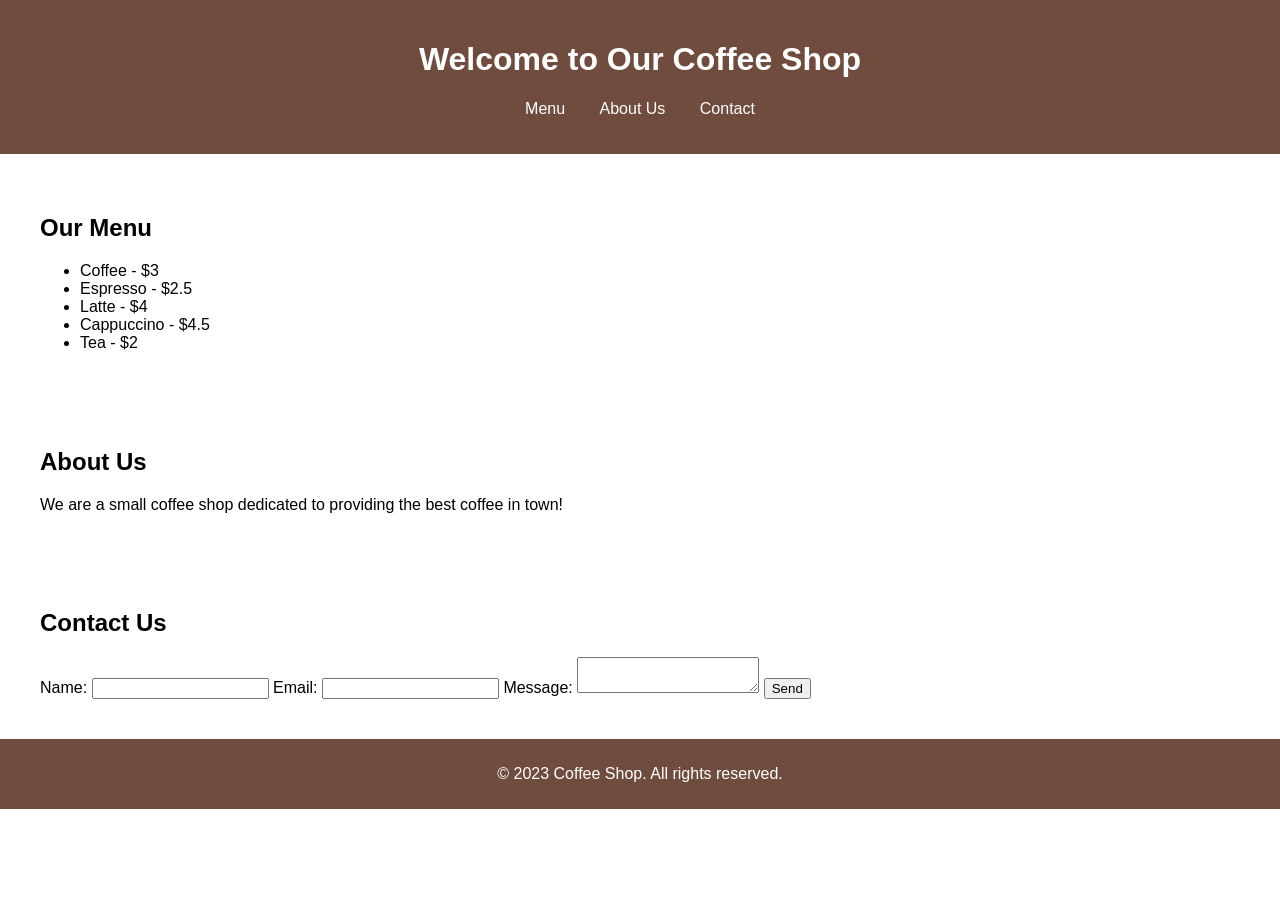
<file: index.html>
<!DOCTYPE html>
<html lang="en">
<head>
    <meta charset="UTF-8">
    <meta name="viewport" content="width=device-width, initial-scale=1.0">
    <title>Coffee Shop</title>
    <link rel="stylesheet" href="styles.css">
</head>
<body>
    <header>
        <h1>Welcome to Our Coffee Shop</h1>
        <nav>
            <ul>
                <li><a href="#menu">Menu</a></li>
                <li><a href="#about">About Us</a></li>
                <li><a href="#contact">Contact</a></li>
            </ul>
        </nav>
    </header>

    <section id="menu">
        <h2>Our Menu</h2>
        <ul>
            <li>Coffee - $3</li>
            <li>Espresso - $2.5</li>
            <li>Latte - $4</li>
            <li>Cappuccino - $4.5</li>
            <li>Tea - $2</li>
        </ul>
    </section>

    <section id="about">
        <h2>About Us</h2>
        <p>We are a small coffee shop dedicated to providing the best coffee in town!</p>
    </section>

    <section id="contact">
        <h2>Contact Us</h2>
        <form id="contact-form">
            <label for="name">Name:</label>
            <input type="text" id="name" required>
            <label for="email">Email:</label>
            <input type="email" id="email" required>
            <label for="message">Message:</label>
            <textarea id="message" required></textarea>
            <button type="submit">Send</button>
        </form>
    </section>

    <footer>
        <p>&copy; 2023 Coffee Shop. All rights reserved.</p>
    </footer>

    <script src="script.js"></script>
</body>
</html>
</file>
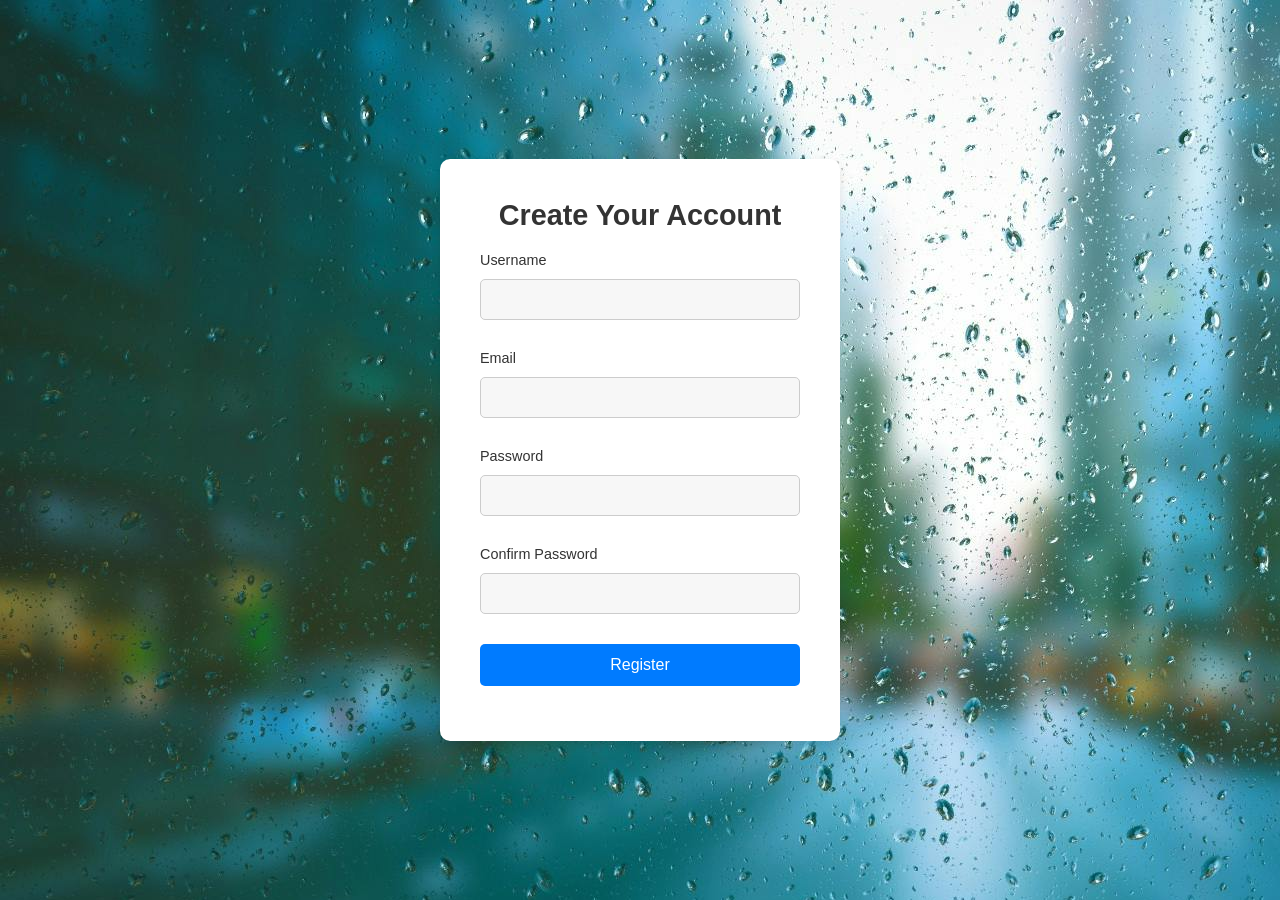
<file: user-registration-system.html>
<!DOCTYPE html>
<html lang="en">
<head>
    <meta charset="UTF-8">
    <meta name="viewport" content="width=device-width, initial-scale=1.0">
    <title>User Registration</title>
    <link rel="stylesheet" href="user-registration-system-style.css">
</head>
<body>
    <div class="registration-container">
        <h1>Create Your Account</h1>
        <form action="register.php" method="POST" id="registrationForm">
            <div class="form-group">
                <label for="username">Username</label>
                <input type="text" id="username" name="username" required>
            </div>
            <div class="form-group">
                <label for="email">Email</label>
                <input type="email" id="email" name="email" required>
            </div>
            <div class="form-group">
                <label for="password">Password</label>
                <input type="password" id="password" name="password" required>
            </div>
            <div class="form-group">
                <label for="confirm_password">Confirm Password</label>
                <input type="password" id="confirm_password" name="confirm_password" required>
            </div>
            <div class="form-group">
                <button type="submit" class="btn-submit">Register</button>
            </div>
        </form>
    </div>

    <script src="script-register.js"></script>
</body>
</html>
</file>
<file: styles.css>
body {
    font-family: Arial, sans-serif;
    margin: 0;
    padding: 0;
}

header {
    background-color: #6f4c3e;
    color: white;
    padding: 20px;
    text-align: center;
}

nav ul {
    list-style-type: none;
    padding: 0;
}

nav ul li {
    display: inline;
    margin: 0 15px;
}

nav a {
    color: white;
    text-decoration: none;
}

section {
    padding: 20px;
    margin: 20px;
}

footer {
    text-align: center;
    padding: 10px;
    background-color: #6f4c3e;
    color: white;
}

@media (max-width: 600px) {
    nav ul li {
        display: block;
        margin: 10px 0;
    }
}
</file>
<file: user-registration-system-style.css>
/* Reset */
* {
    margin: 0;
    padding: 0;
    box-sizing: border-box;
}

body {
    font-family: 'Arial', sans-serif;
   background-image: url(img.jpg);
    display: flex;
    justify-content: center;
    align-items: center;
    height: 100vh;
}

.registration-container {
    background-color: #fff;
    padding: 40px;
    border-radius: 10px;
    box-shadow: 0 4px 10px rgba(0, 0, 0, 0.1);
    max-width: 400px;
    width: 100%;
    text-align: center;
}

h1 {
    margin-bottom: 20px;
    font-size: 1.8rem;
    color: #333;
}

.form-group {
    margin-bottom: 15px;
    text-align: left;
}

label {
    font-size: 0.9rem;
    color: #333;
    margin-bottom: 5px;
    display: block;
}

input {
    width: 100%;
    padding: 12px;
    margin: 6px 0 15px 0;
    display: inline-block;
    border: 1px solid #ccc;
    border-radius: 5px;
    background-color: #f7f7f7;
}

input:focus {
    border-color: #007bff;
    outline: none;
}

.btn-submit {
    background-color: #007bff;
    color: #fff;
    padding: 12px;
    border: none;
    border-radius: 5px;
    font-size: 1rem;
    cursor: pointer;
    transition: background-color 0.3s ease;
    width: 100%;
}

.btn-submit:hover {
    background-color: #0056b3;
}

/* Media Queries */
@media (max-width: 500px) {
    .registration-container {
        padding: 20px;
    }

    h1 {
        font-size: 1.5rem;
    }

    .btn-submit {
        font-size: 0.9rem;
    }
}
</file>
